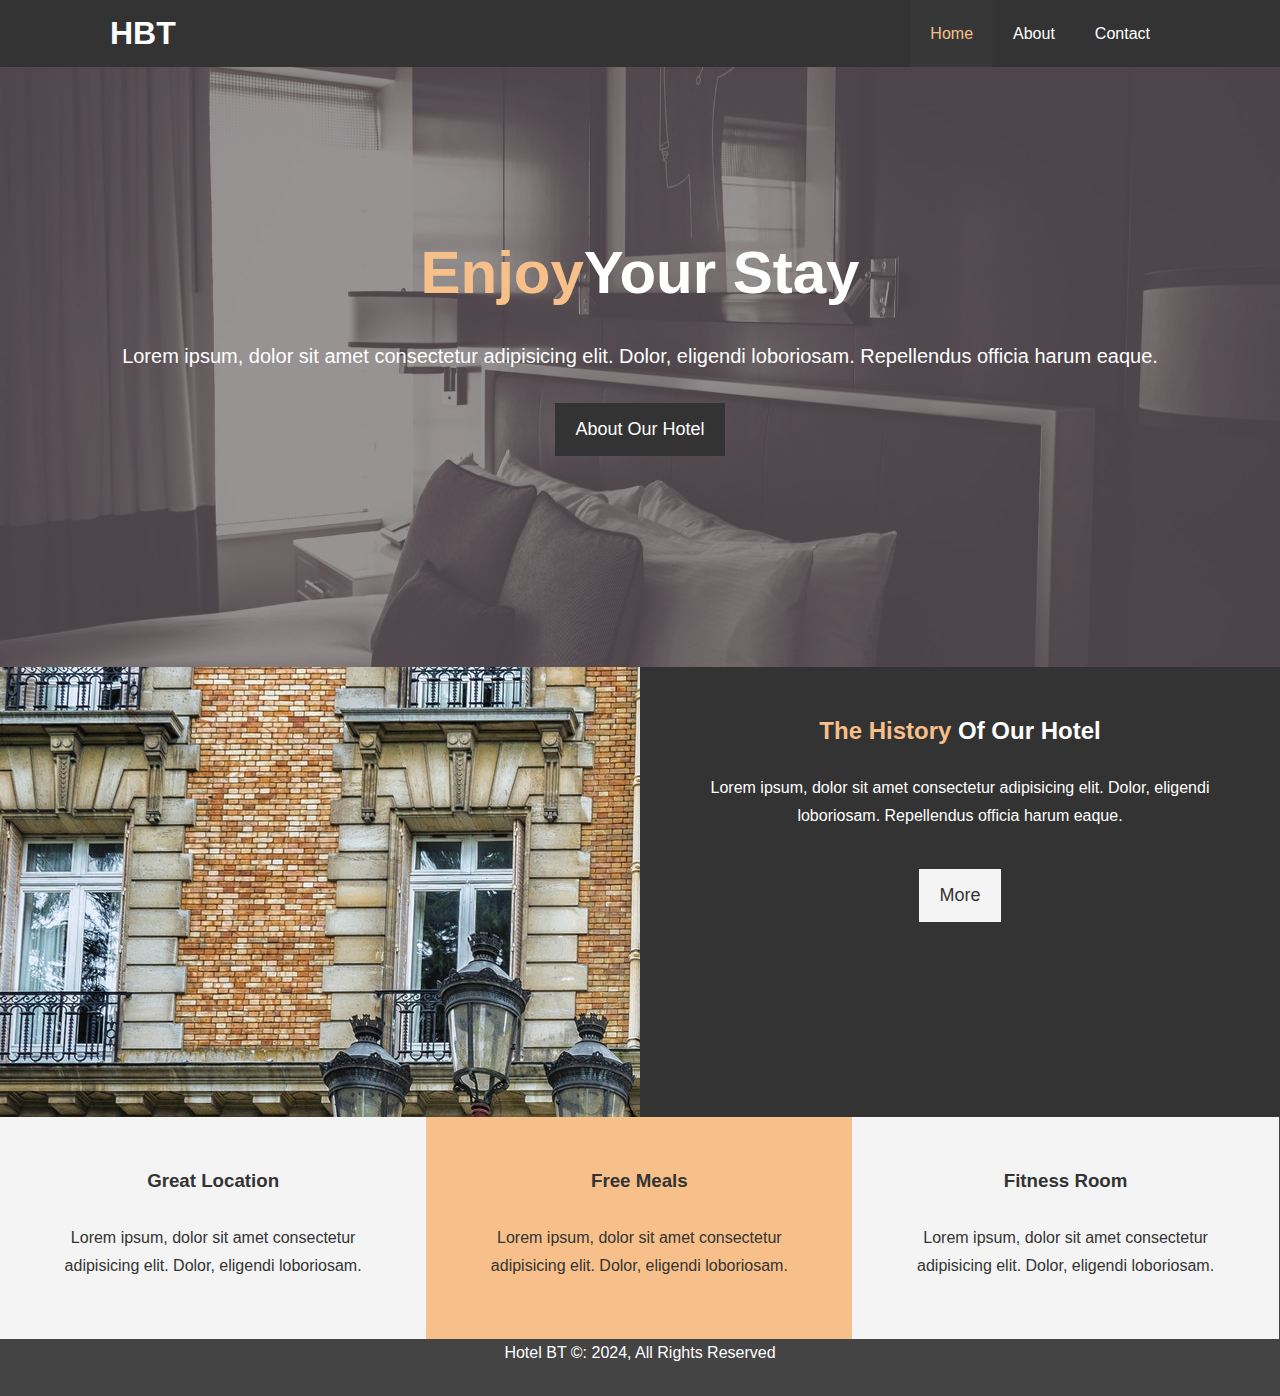
<file: index.html>
<!DOCTYPE html>
<html lang="en">
  <head>
    <meta charset="UTF-8" />
    <meta name="viewport" content="width=device-width, initial-scale=1.0" />
    <meta http-equiv="X-UA-Compatible" content="ie=edge" />
    <meta
      name="description"
      content="Welcome to the most extraordinary hotel in bosten massachusetts"
    />
    <meta name="keywords" content="hotel,boston hotel,new england hotel" />
    <link
      rel="stylesheet"
      href="https://use.fontawesome.com/releases/v5.6.1/css/all.css"
      integrity="sha384-gfdkjb5BdAXd+lj+gudLWI+BXq4IuLW5IT+brZEZsLFm++aCMlF1V92rMkPaX4PP"
      crossorigin="anonymous"
    />
    <link rel="stylesheet" href="css/style.css" />
    <link
      rel="stylesheet"
      media="screen and (max-width:768px)"
      href="css/mobile.css"
    />

    <title>Hotel BT | Welcome</title>
  </head>
  <body>
    <header>
      <nav id="navbar">
        <div class="container">
          <h1 class="logo"><a href="index.html">HBT</a></h1>
          <ul>
            <li><a class="current" href="index.html">Home</a></li>
            <li><a href="about.html">About</a></li>
            <li><a href="contact.html">Contact</a></li>
          </ul>
        </div>
      </nav>

      <div id="showcase">
        <div class="container">
          <div class="showcase-content">
            <h1><span class="text-primary">Enjoy</span>Your Stay</h1>
            <p class="lead">
              Lorem ipsum, dolor sit amet consectetur adipisicing elit. Dolor,
              eligendi loboriosam. Repellendus officia harum eaque.
            </p>
            <a href="about.html" class="btn">About Our Hotel</a>
          </div>
        </div>
      </div>
    </header>
    <section id="home-info" class="bg-drak">
      <div class="info-img"></div>
      <div class="info-content">
        <h2><span class="text-primary">The History</span> Of Our Hotel</h2>
        <p>
          Lorem ipsum, dolor sit amet consectetur adipisicing elit. Dolor,
          eligendi loboriosam. Repellendus officia harum eaque.
        </p>
        <a href="about.html" class="btn btn-light">More</a>
      </div>
    </section>
    <section id="features">
      <div class="box bg-light">
        <i class="fas fa-hotel fa-3x"></i>
        <h3>Great Location</h3>
        <p>
          Lorem ipsum, dolor sit amet consectetur adipisicing elit. Dolor,
          eligendi loboriosam.
        </p>
      </div>
      <div class="box bg-primary">
        <i class="fas fa-utensils fa-3x"></i>

        <h3>Free Meals</h3>
        <p>
          Lorem ipsum, dolor sit amet consectetur adipisicing elit. Dolor,
          eligendi loboriosam.
        </p>
      </div>
      <div class="box bg-light">
        <i class="fas fa-dumbbell fa-3x"></i>
        <h3>Fitness Room</h3>
        <p>
          Lorem ipsum, dolor sit amet consectetur adipisicing elit. Dolor,
          eligendi loboriosam.
        </p>
      </div>
    </section>

    <div class="clr"></div>
    <footer id="main-footer">
      <p>Hotel BT &copy: 2024, All Rights Reserved</p>
    </footer>
  </body>
</html>
</file>
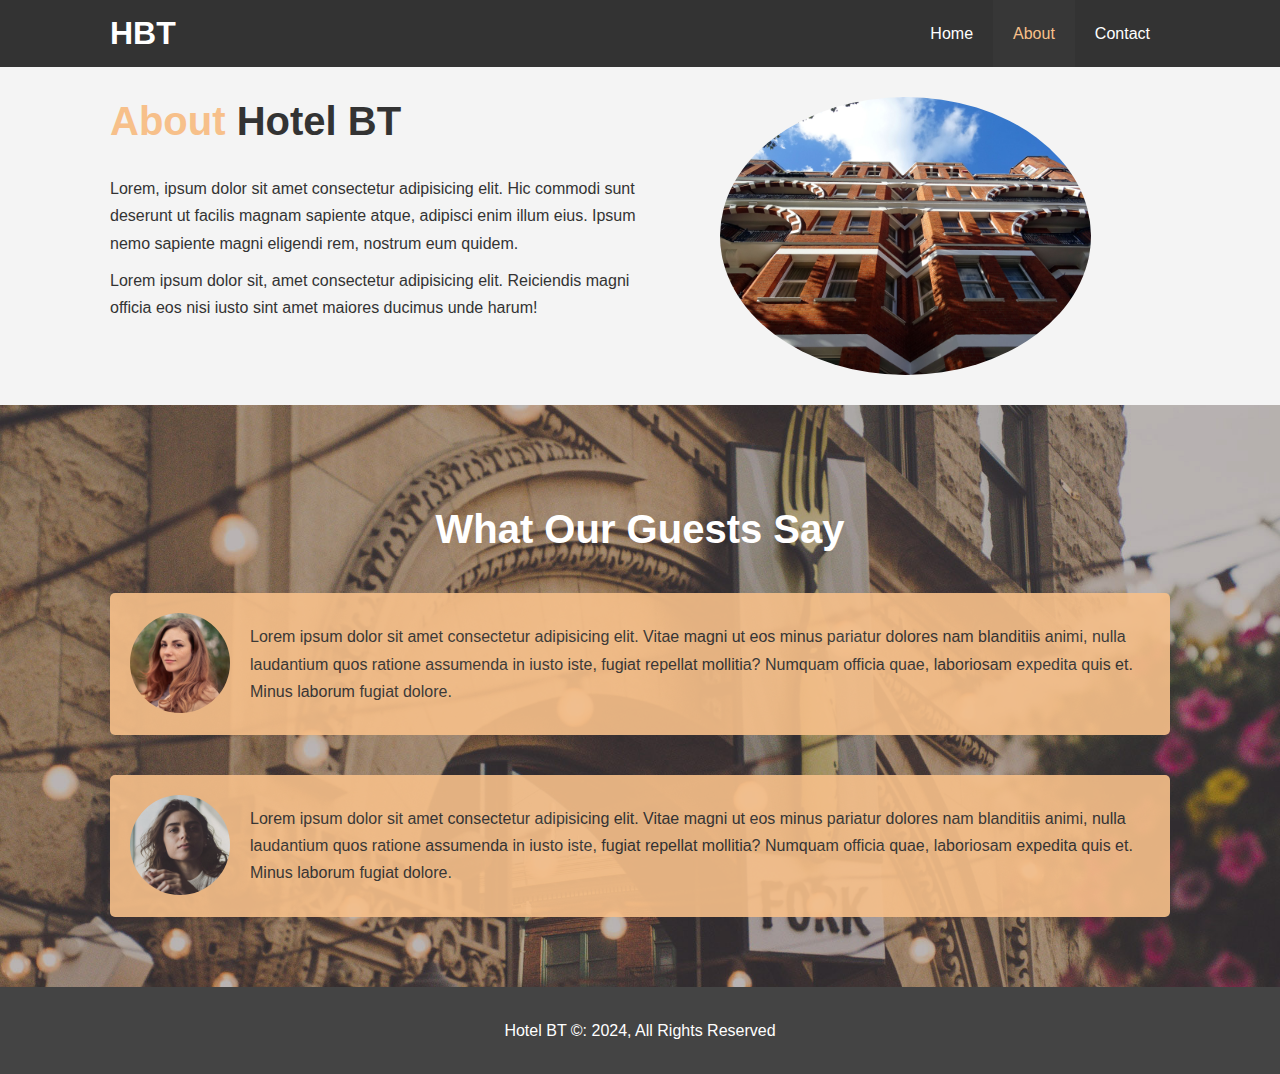
<file: about.html>
<!DOCTYPE html>
<html lang="en">
  <head>
    <meta charset="UTF-8" />
    <meta name="viewport" content="width=device-width, initial-scale=1.0" />
    <meta http-equiv="X-UA-Compatible" content="ie=edge" />
    <meta
      name="description"
      content="Welcome to the most extraordinary hotel in bosten massachusetts"
    />
    <meta name="keywords" content="hotel,boston hotel,new england hotel" />

    <link rel="stylesheet" href="css/style.css" />
    <link
      rel="stylesheet"
      media="screen and (max-width:768px)"
      href="css/mobile.css"
    />
    <title>Hotel BT | About</title>
  </head>
  <body>
    <header>
      <nav id="navbar">
        <div class="container">
          <h1 class="logo"><a href="index.html">HBT</a></h1>
          <ul>
            <li><a href="index.html">Home</a></li>
            <li><a class="current" href="about.html">About</a></li>
            <li><a href="contact.html">Contact</a></li>
          </ul>
        </div>
      </nav>
    </header>
    <section id="about-info" class="bg-light py-3">
      <div class="container">
        <div class="info-left">
          <h1 class="l-heading">
            <span class="text-primary">About</span> Hotel BT
          </h1>
          <p>
            Lorem, ipsum dolor sit amet consectetur adipisicing elit. Hic
            commodi sunt deserunt ut facilis magnam sapiente atque, adipisci
            enim illum eius. Ipsum nemo sapiente magni eligendi rem, nostrum eum
            quidem.
          </p>
          <p>
            Lorem ipsum dolor sit, amet consectetur adipisicing elit. Reiciendis
            magni officia eos nisi iusto sint amet maiores ducimus unde harum!
          </p>
        </div>
        <div class="info-right">
          <img src="./img/photo-2.jpg" alt="Photo" />
        </div>
      </div>
    </section>

    <div class="clr"></div>
    <section id="testimonials" class="py-3">
      <div class="container">
        <h2 class="l-heading">What Our Guests Say</h2>
        <div class="testimonials bg-primary">
          <img src="./img/person-1.jpg" alt="Jyothi" />
          <p>
            Lorem ipsum dolor sit amet consectetur adipisicing elit. Vitae magni
            ut eos minus pariatur dolores nam blanditiis animi, nulla laudantium
            quos ratione assumenda in iusto iste, fugiat repellat mollitia?
            Numquam officia quae, laboriosam expedita quis et. Minus laborum
            fugiat dolore.
          </p>
        </div>

        <div class="testimonials bg-primary">
          <img src="./img/person-2.jpg" alt="Sreenitha" />
          <p>
            Lorem ipsum dolor sit amet consectetur adipisicing elit. Vitae magni
            ut eos minus pariatur dolores nam blanditiis animi, nulla laudantium
            quos ratione assumenda in iusto iste, fugiat repellat mollitia?
            Numquam officia quae, laboriosam expedita quis et. Minus laborum
            fugiat dolore.
          </p>
        </div>
      </div>
    </section>

    <footer id="main-footer">
      <p>Hotel BT &copy: 2024, All Rights Reserved</p>
    </footer>
  </body>
</html>
</file>
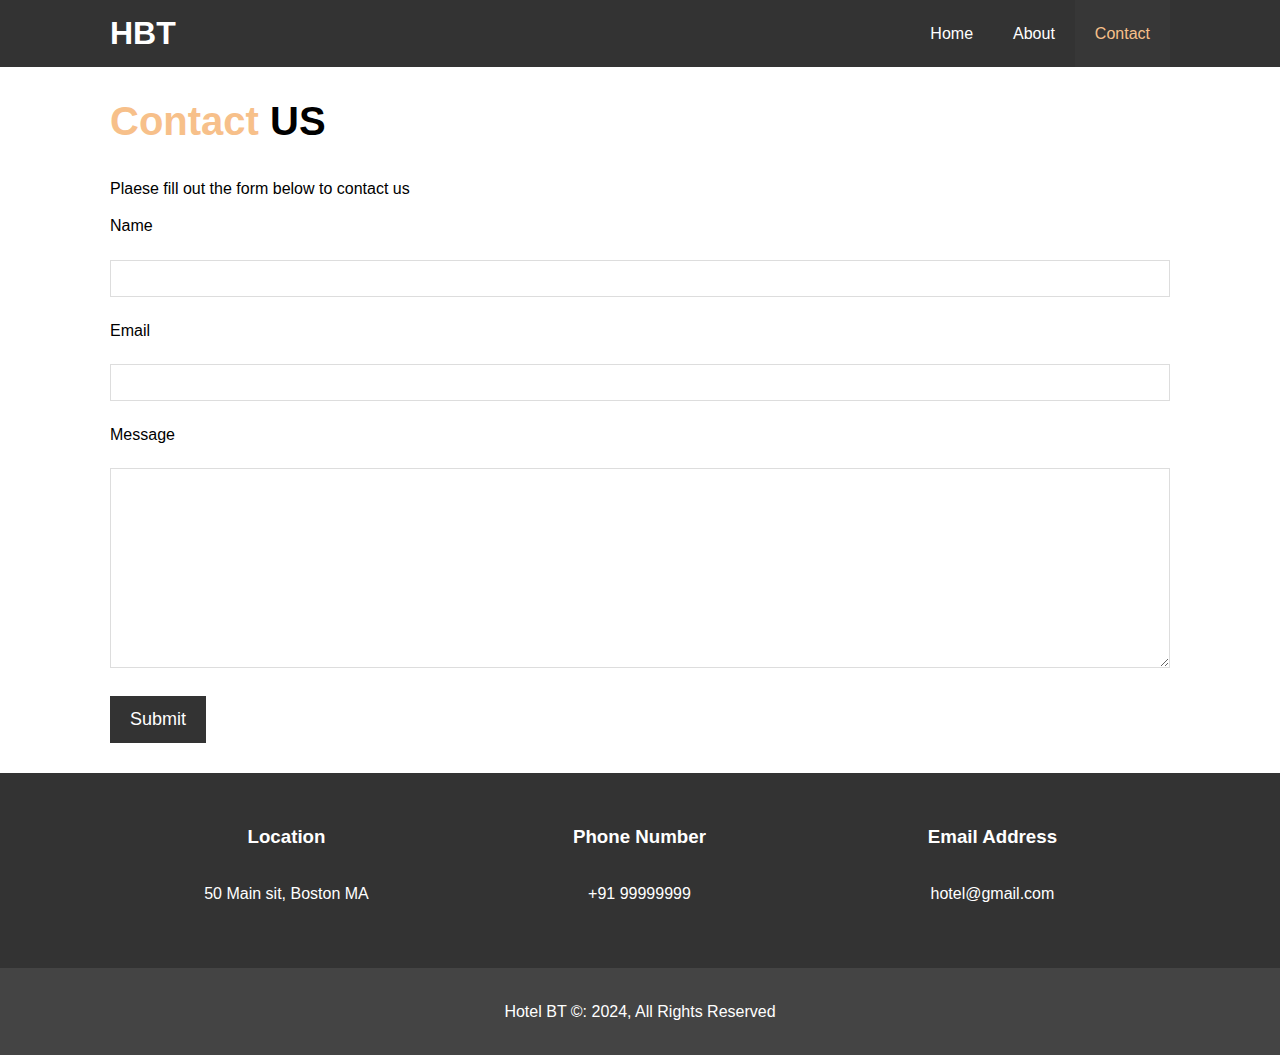
<file: contact.html>
<!DOCTYPE html>
<html lang="en">
  <head>
    <meta charset="UTF-8" />
    <meta name="viewport" content="width=device-width, initial-scale=1.0" />
    <meta http-equiv="X-UA-Compatible" content="ie=edge" />
    <meta
      name="description"
      content="Welcome to the most extraordinary hotel in bosten massachusetts"
    />
    <link
      rel="stylesheet"
      href="https://use.fontawesome.com/releases/v5.6.1/css/all.css"
      integrity="sha384-gfdkjb5BdAXd+lj+gudLWI+BXq4IuLW5IT+brZEZsLFm++aCMlF1V92rMkPaX4PP"
      crossorigin="anonymous"
    />
    <meta name="keywords" content="hotel,boston hotel,new england hotel" />

    <link rel="stylesheet" href="css/style.css" />
    <link
      rel="stylesheet"
      media="screen and (max-width:768px)"
      href="css/mobile.css"
    />
    <title>Hotel BT | Contact</title>
  </head>
  <body>
    <header>
      <nav id="navbar">
        <div class="container">
          <h1 class="logo"><a href="index.html">HBT</a></h1>
          <ul>
            <li><a href="index.html">Home</a></li>
            <li><a href="about.html">About</a></li>
            <li><a class="current" href="contact.html">Contact</a></li>
          </ul>
        </div>
      </nav>
    </header>

    <section id="contact-form" class="py-3">
      <div class="container">
        <h1 class="l-heading"><span class="text-primary">Contact</span> US</h1>
        <p>Plaese fill out the form below to contact us</p>
        <form action="process.php">
          <div class="form-group">
            <label for="name">Name</label>
            <input type="text" name="name" id="name" />
          </div>
          <div class="form-group">
            <label for="email">Email</label>
            <input type="email" name="email" id="email" />
          </div>
          <div class="form-group">
            <label for="message">Message</label>
            <textarea type="text" name="message" id="message"></textarea>
          </div>
          <button class="btn" type="submit">Submit</button>
        </form>
      </div>
    </section>

    <section id="contact-info" class="bg-drak">
      <div class="container">
        <div class="box">
          <i class="fas fa-hotel fa-3x"></i>
          <h3>Location</h3>
          <p>50 Main sit, Boston MA</p>
        </div>
        <div class="box">
          <i class="fas fa-phone fa-3x"></i>

          <h3>Phone Number</h3>
          <p>+91 99999999</p>
        </div>
        <div class="box">
          <i class="fas fa-envelope fa-3x"></i>
          <h3>Email Address</h3>
          <p>hotel@gmail.com</p>
        </div>
      </div>
    </section>

    <footer id="main-footer">
      <p>Hotel BT &copy: 2024, All Rights Reserved</p>
    </footer>
  </body>
</html>
</file>
<file: css/style.css>
* {
  margin: 0;
  padding: 0;
  box-sizing: border-box;
}

/* Main Style */
html,
body {
  font-family: "Segoe UI", Tahoma, Geneva, Verdana, sans-serif;
  line-height: 1.7rem;
}

a {
  color: #333;
  text-decoration: none;
}

h1,
h2,
h3 {
  padding-bottom: 20px;
}
p {
  margin: 10px 0;
}

/* Utility classes */
.container {
  margin: auto;
  max-width: 1100px;
  overflow: auto;
  padding: 0 20px;
}

.text-primary {
  color: #f7c08a;
}
.lead {
  font-size: 20px;
}
.btn {
  display: inline-block;
  font-size: 18px;
  color: #fff;
  background: #333;
  padding: 13px 20px;
  border: none;
  cursor: pointer;
}

.btn:hover {
  background: #f7c08a;
  color: #333;
}
.btn-light {
  background: #f4f4f4;
  color: #333;
}
.bg-drak {
  background: #333;
  color: #fff;
}

.bg-light {
  background: #f4f4f4;
  color: #333;
}
.bg-primary {
  color: #333;
  background: #f7c08a;
}

.clr {
  float: both;
}
.l-heading {
  font-size: 40px;
  line-height: 1.2;
}

/* Padding */
.py-1 {
  padding: 10px 0;
}

.py-2 {
  padding: 20px 0;
}
.py-3 {
  padding: 30px 0;
}
/* Navbar */
#navbar {
  background: #333;
  color: #fff;
  overflow: auto;
}

#navbar a {
  color: #fff;
}
#navbar .logo {
  float: left;
  padding-top: 20px;
}

#navbar ul {
  list-style: none;
  float: right;
}
#navbar ul li {
  float: left;
}

#navbar ul li a {
  display: block;
  padding: 20px;
  text-align: center;
}
#navbar ul li a:hover,
#navbar ul li a.current {
  background: #4444;
  color: #f7c08a;
}

/* showcase */
#showcase {
  background: url("../img/showcase.jpg") no-repeat center center/cover;
  height: 600px;
}

#showcase .showcase-content {
  color: #fff;
  text-align: center;
  padding-top: 170px;
}
#showcase .showcase-content h1 {
  font-size: 60px;
  line-height: 1.2em;
}

#showcase .showcase-content p {
  padding-bottom: 20px;
  line-height: 1.7em;
}

/* Home info */
#home-info {
  height: 450px;
}
#home-info .info-img {
  float: left;
  width: 50%;
  background: url("../img/photo-1.jpg") no-repeat;
  min-height: 100%;
}

#home-info .info-content {
  float: right;
  width: 50%;
  height: 100%;
  text-align: center;
  padding: 50px 30px;
  overflow: hidden;
}

#home-info .info-content p {
  padding-bottom: 30px;
}

/* Features */
.box {
  float: left;
  width: 33.3%;
  padding: 50px;
  text-align: center;
}

.box i {
  margin-bottom: 10px;
}
/* testimonials */
#testimonials {
  height: 100%;
  background: url("../img/test-bg.jpg") no-repeat center center/cover;
  padding-top: 100px;
}

#testimonials h2 {
  color: #fff;
  text-align: center;
  padding-bottom: 40px;
}

#testimonials .testimonials {
  padding: 20px;
  margin-bottom: 40px;
  border-radius: 5px;
  opacity: 0.9;
}

#testimonials .testimonials img {
  width: 100px;
  float: left;
  margin-right: 20px;
  border-radius: 50%;
}
/* About info */
#about-info .info-right {
  float: right;
  width: 50%;
  min-height: 100%;
}
#about-info .info-right img {
  display: block;
  margin: auto;
  width: 70%;
  border-radius: 50%;
}

#about-info .info-left {
  float: left;
  width: 50%;
  min-height: 100%;
}

/* Contact Form */
#contact-form .form-group {
  margin-bottom: 20px;
}

#contact-form label {
  display: block;
  margin-bottom: 20px;
}

#contact-form input,
#contact-form textarea {
  width: 100%;
  padding: 10px;
  border: 1px #ddd solid;
}

#contact-form input:focus,
#contact-form textarea:focus {
  outline: none;
  border-color: #f7c08a;
}

#contact-form textarea {
  height: 200px;
}

/* Footer */
#main-footer {
  text-align: center;
  background-color: #444;
  color: #fff;
  padding: 20px;
}
</file>
<file: css/mobile.css>
#navbar .logo {
  float: none;
  text-align: center;
}

#navbar ul,
#navbar ul li {
  float: none;
}

#navbar ul li a {
  padding: 5px;
  border-bottom: #444 dotted 1px;
}

/* Show case */
#showcase {
  height: 100%;
}

#showcase .showcase-content {
  padding-top: 70px;
  padding-bottom: 30px;
}

/* home info */
#home-info .info-img {
  display: none;
}

#home-info .info-content {
  float: none;
  width: 100%;
}

/* Boxes */
.box {
  float: none;
  width: 100%;
}
/* About info */
#about-info .info-right,
#about-info .info-left {
  float: none;
  width: 100%;
}
#about-info .info-right {
  margin-top: 30px;
}
.l-heading {
  text-align: center;
}

/* Contact */
#contact-info .box {
  border-bottom: #444 dotted 1px;
}
</file>
